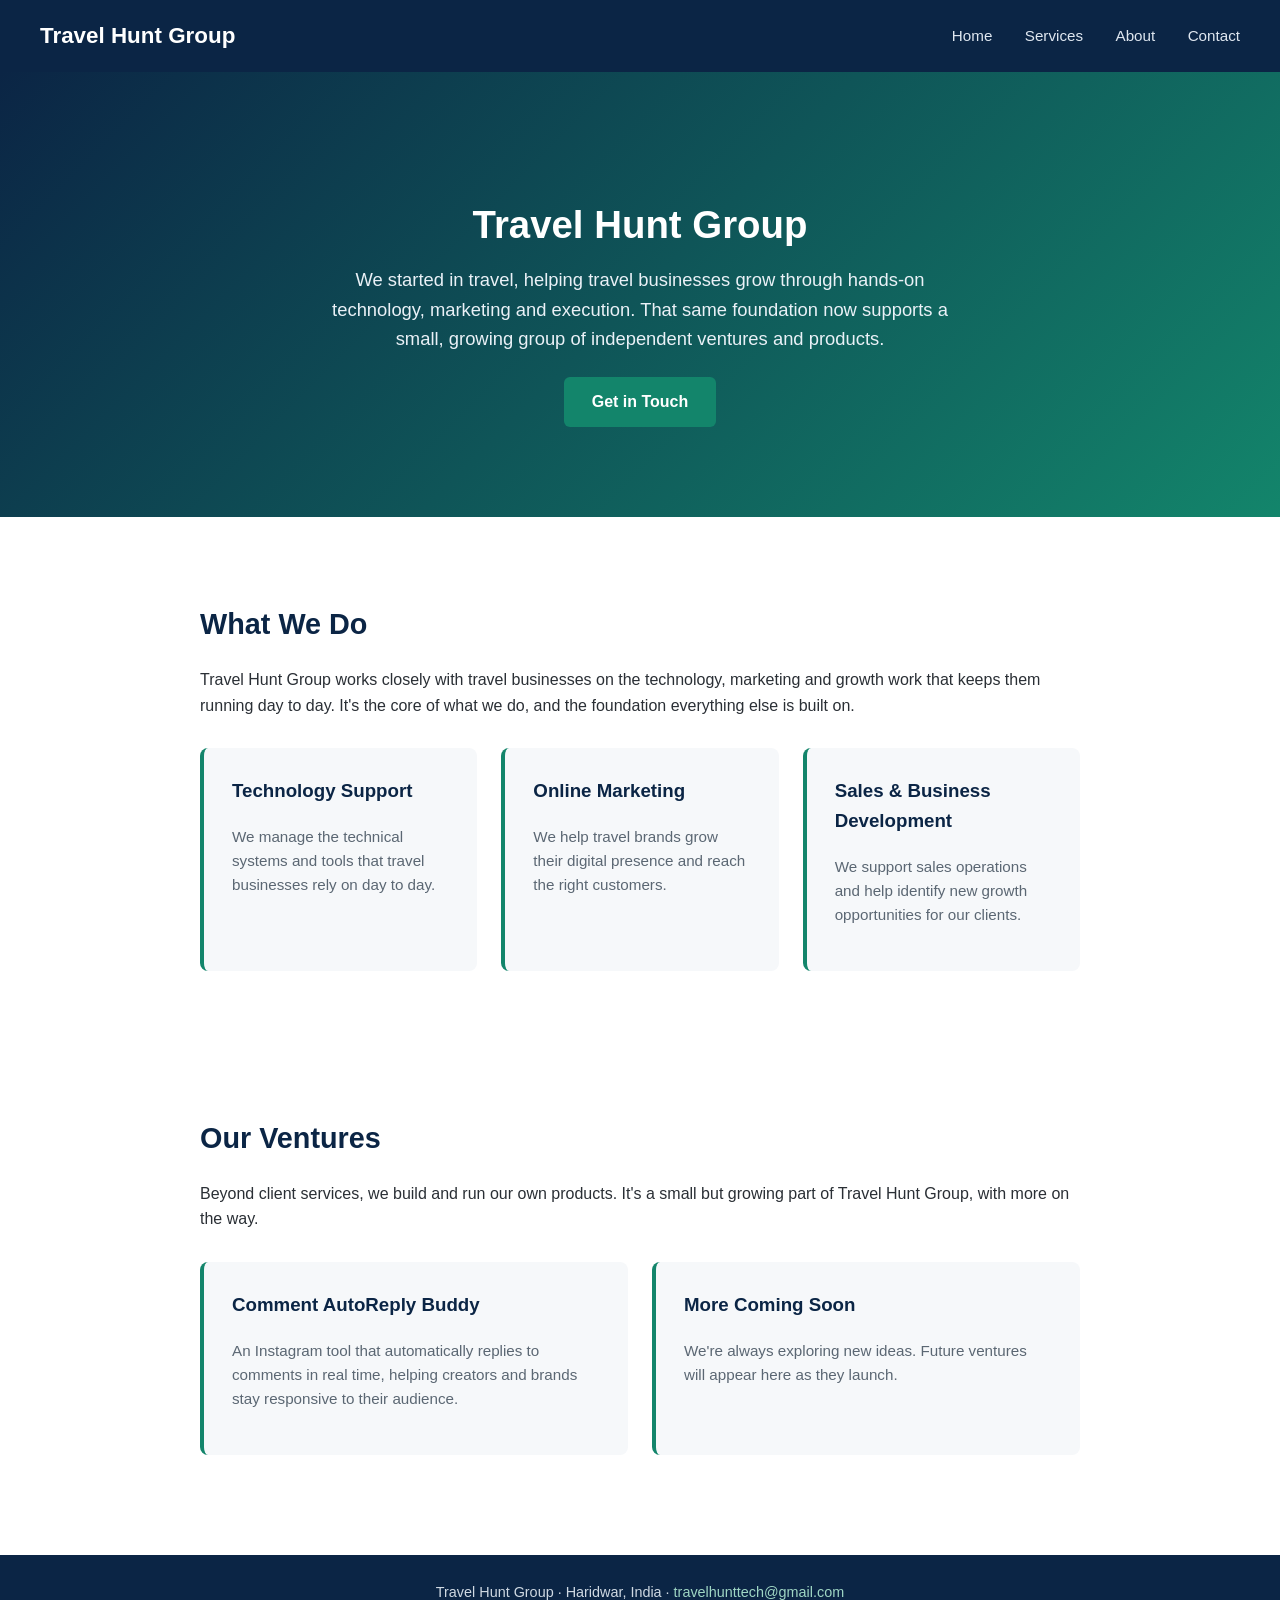
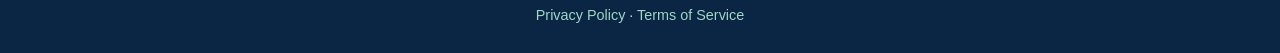
<file: index.html>
<!DOCTYPE html>
<html lang="en">
<head>
<meta charset="UTF-8">
<title>Travel Hunt Group | Travel Services & Digital Ventures</title>
<meta name="viewport" content="width=device-width, initial-scale=1.0">
<link rel="stylesheet" href="style.css">
</head>
<body>
<header>
<a class="logo" href="index.html">Travel Hunt Group</a>
<nav>
<a href="index.html">Home</a>
<a href="services.html">Services</a>
<a href="about.html">About</a>
<a href="contact.html">Contact</a>
</nav>
</header>
<section class="hero">
<h1>Travel Hunt Group</h1>
<p>We started in travel, helping travel businesses grow through hands-on technology, marketing and execution. That same foundation now supports a small, growing group of independent ventures and products.</p>
<a class="cta" href="contact.html">Get in Touch</a>
</section>
<div class="container">
<h2>What We Do</h2>
<p>Travel Hunt Group works closely with travel businesses on the technology, marketing and growth work that keeps them running day to day. It's the core of what we do, and the foundation everything else is built on.</p>
<div class="card-grid">
<div class="card">
<h3>Technology Support</h3>
<p>We manage the technical systems and tools that travel businesses rely on day to day.</p>
</div>
<div class="card">
<h3>Online Marketing</h3>
<p>We help travel brands grow their digital presence and reach the right customers.</p>
</div>
<div class="card">
<h3>Sales & Business Development</h3>
<p>We support sales operations and help identify new growth opportunities for our clients.</p>
</div>
</div>
</div>
<div class="container">
<h2>Our Ventures</h2>
<p>Beyond client services, we build and run our own products. It's a small but growing part of Travel Hunt Group, with more on the way.</p>
<div class="card-grid">
<div class="card">
<h3>Comment AutoReply Buddy</h3>
<p>An Instagram tool that automatically replies to comments in real time, helping creators and brands stay responsive to their audience.</p>
</div>
<div class="card">
<h3>More Coming Soon</h3>
<p>We're always exploring new ideas. Future ventures will appear here as they launch.</p>
</div>
</div>
</div>
<footer>
Travel Hunt Group &middot; Haridwar, India &middot; <a href="mailto:travelhunttech@gmail.com">travelhunttech@gmail.com</a>
<br>
<a href="privacy.html">Privacy Policy</a> &middot; <a href="terms.html">Terms of Service</a>
</footer>
</body>
</html>
</file>
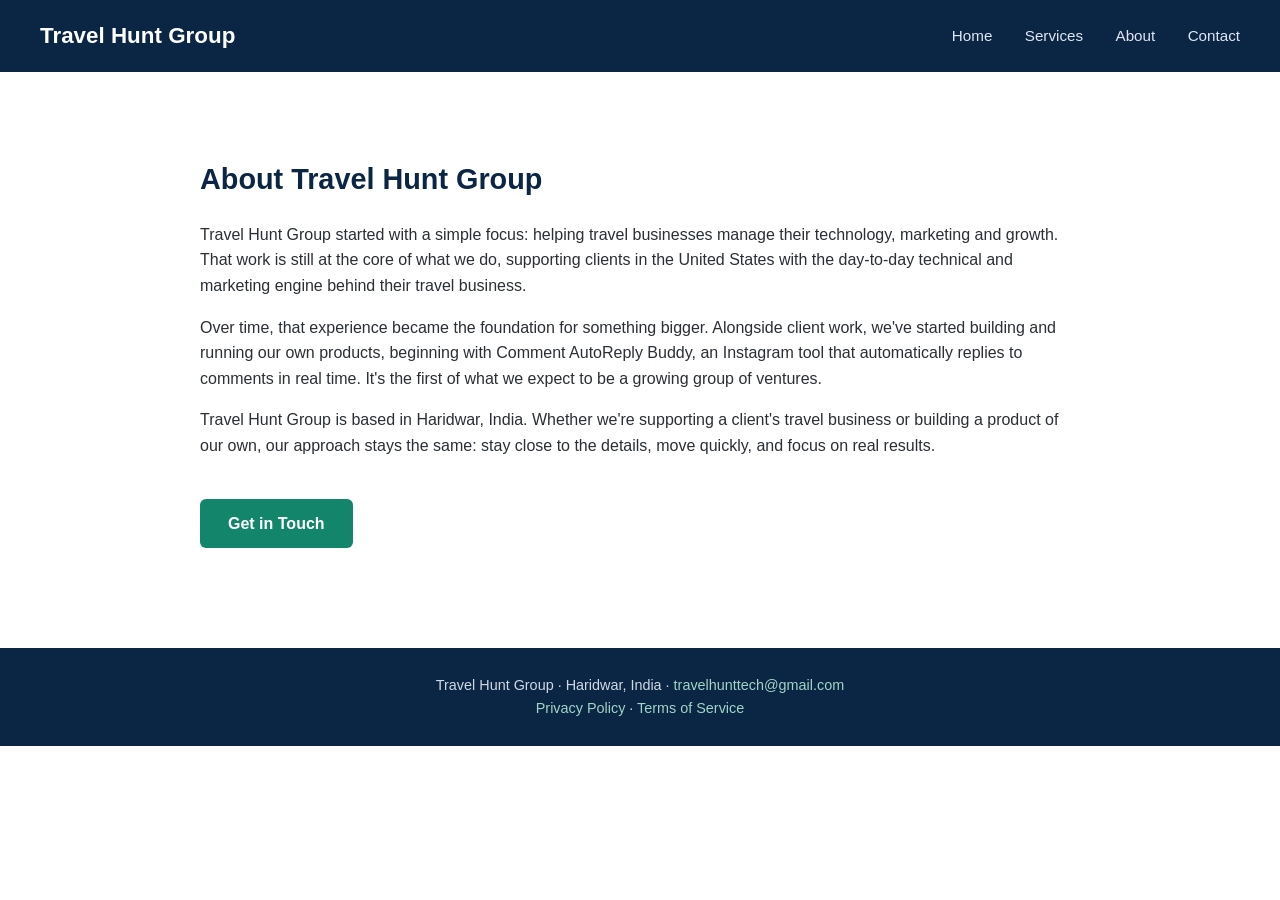
<file: about.html>
<!DOCTYPE html>
<html lang="en">
<head>
<meta charset="UTF-8">
<title>About Us | Travel Hunt Group</title>
<meta name="viewport" content="width=device-width, initial-scale=1.0">
<link rel="stylesheet" href="style.css">
</head>
<body>
<header>
<a class="logo" href="index.html">Travel Hunt Group</a>
<nav>
<a href="index.html">Home</a>
<a href="services.html">Services</a>
<a href="about.html">About</a>
<a href="contact.html">Contact</a>
</nav>
</header>
<div class="container">
<h2>About Travel Hunt Group</h2>
<p>Travel Hunt Group started with a simple focus: helping travel businesses manage their technology, marketing and growth. That work is still at the core of what we do, supporting clients in the United States with the day-to-day technical and marketing engine behind their travel business.</p>
<p>Over time, that experience became the foundation for something bigger. Alongside client work, we've started building and running our own products, beginning with Comment AutoReply Buddy, an Instagram tool that automatically replies to comments in real time. It's the first of what we expect to be a growing group of ventures.</p>
<p>Travel Hunt Group is based in Haridwar, India. Whether we're supporting a client's travel business or building a product of our own, our approach stays the same: stay close to the details, move quickly, and focus on real results.</p>
<a class="cta" href="contact.html">Get in Touch</a>
</div>
<footer>
Travel Hunt Group &middot; Haridwar, India &middot; <a href="mailto:travelhunttech@gmail.com">travelhunttech@gmail.com</a>
<br>
<a href="privacy.html">Privacy Policy</a> &middot; <a href="terms.html">Terms of Service</a>
</footer>
</body>
</html>
</file>
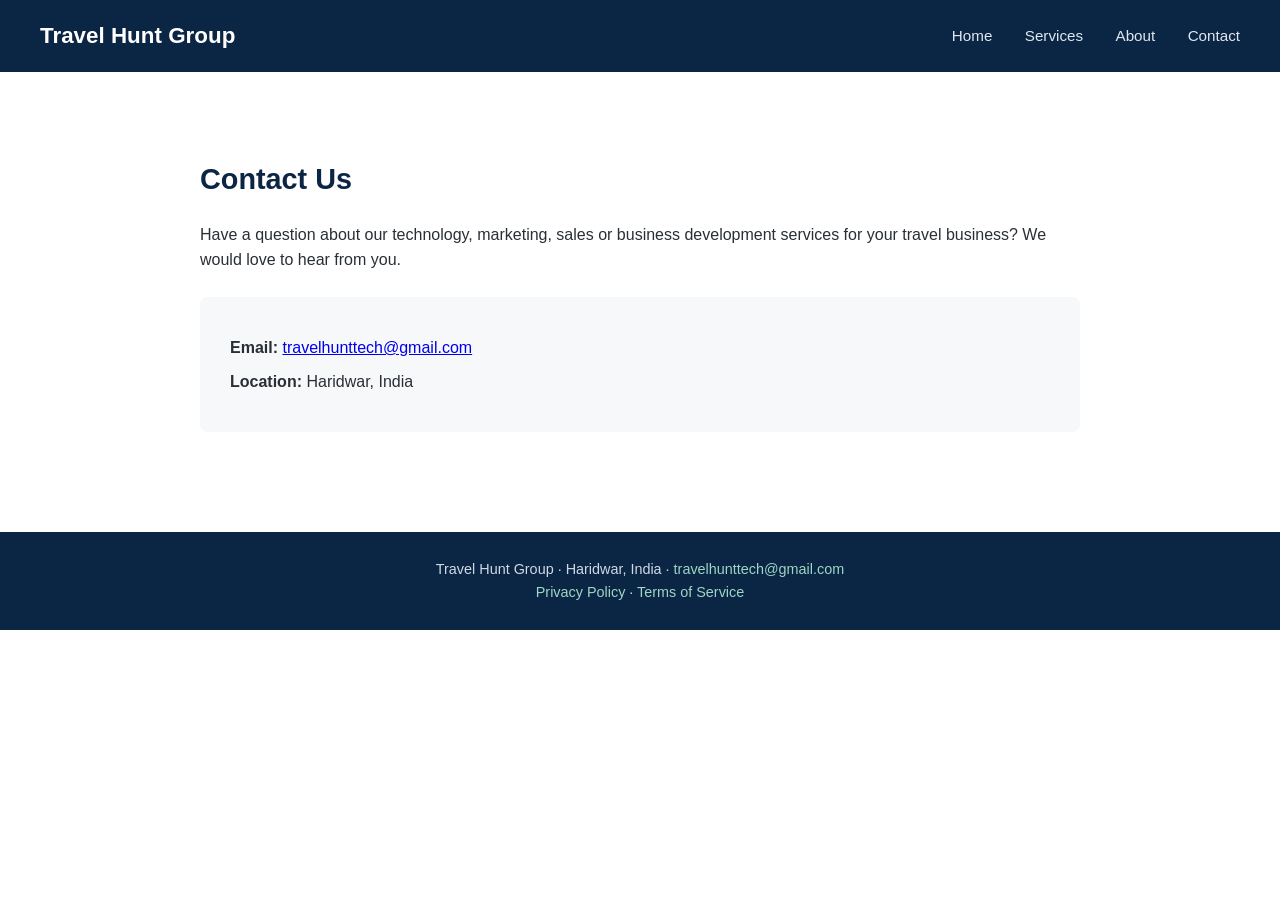
<file: contact.html>
<!DOCTYPE html>
  <html lang="en">
  <head>
  <meta charset="UTF-8">
  <title>Contact | Travel Hunt Group</title>
<meta name="viewport" content="width=device-width, initial-scale=1.0">
<link rel="stylesheet" href="style.css">
  </head>
  <body>
  <header>
  <a class="logo" href="index.html">Travel Hunt Group</a>
<nav>
<a href="index.html">Home</a>
<a href="services.html">Services</a>
<a href="about.html">About</a>
<a href="contact.html">Contact</a>
  </nav>
  </header>
  <div class="container">
  <h2>Contact Us</h2>
  <p>Have a question about our technology, marketing, sales or business development services for your travel business? We would love to hear from you.</p>
<div class="contact-info">
<p><strong>Email:</strong> <a href="mailto:travelhunttech@gmail.com">travelhunttech@gmail.com</a></p>
  <p><strong>Location:</strong> Haridwar, India</p>
  </div>
  </div>
  <footer>
  Travel Hunt Group &middot; Haridwar, India &middot; <a href="mailto:travelhunttech@gmail.com">travelhunttech@gmail.com</a>
  <br>
  <a href="privacy.html">Privacy Policy</a> &middot; <a href="terms.html">Terms of Service</a>
  </footer>
  </body>
  </html>
</file>
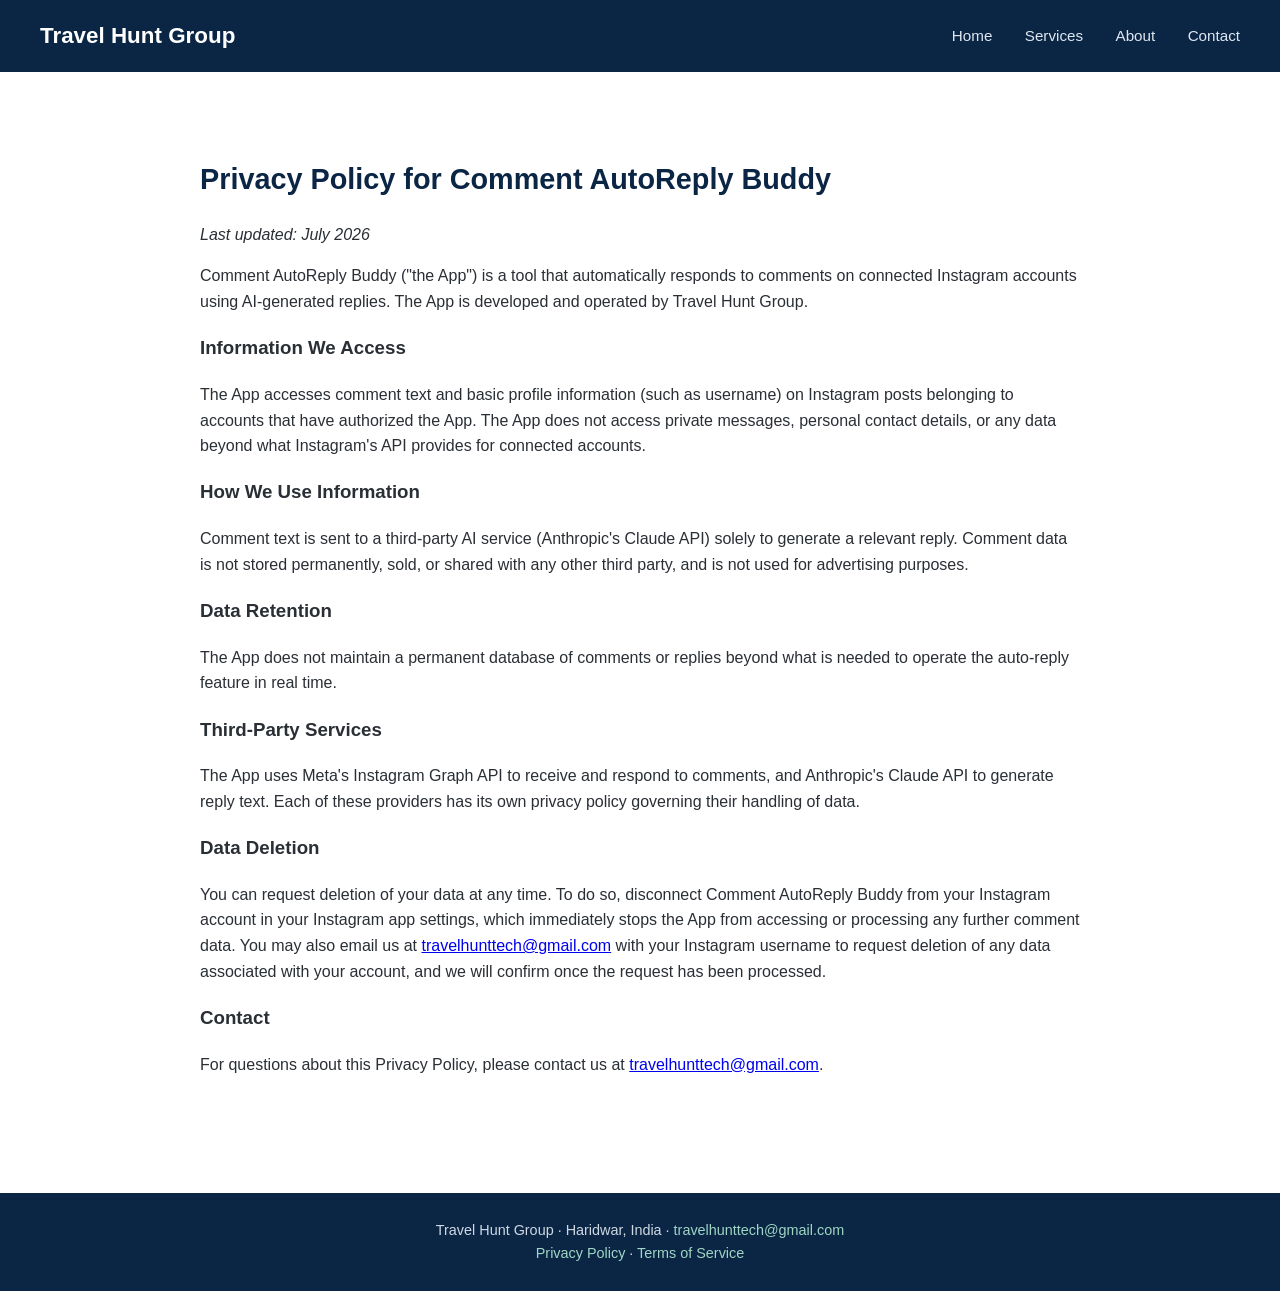
<file: privacy.html>
<!DOCTYPE html>
  <html lang="en">
  <head>
  <meta charset="UTF-8">
  <title>Privacy Policy | Travel Hunt Group</title>
<meta name="viewport" content="width=device-width, initial-scale=1.0">
<link rel="stylesheet" href="style.css">
  </head>
  <body>
  <header>
  <a class="logo" href="index.html">Travel Hunt Group</a>
<nav>
<a href="index.html">Home</a>
<a href="services.html">Services</a>
<a href="about.html">About</a>
<a href="contact.html">Contact</a>
  </nav>
  </header>
  <div class="container">
  <h2>Privacy Policy for Comment AutoReply Buddy</h2>
<p><em>Last updated: July 2026</em></p>
<p>Comment AutoReply Buddy ("the App") is a tool that automatically responds to comments on connected Instagram accounts using AI-generated replies. The App is developed and operated by Travel Hunt Group.</p>
  <h3>Information We Access</h3>
<p>The App accesses comment text and basic profile information (such as username) on Instagram posts belonging to accounts that have authorized the App. The App does not access private messages, personal contact details, or any data beyond what Instagram's API provides for connected accounts.</p>
<h3>How We Use Information</h3>
<p>Comment text is sent to a third-party AI service (Anthropic's Claude API) solely to generate a relevant reply. Comment data is not stored permanently, sold, or shared with any other third party, and is not used for advertising purposes.</p>
<h3>Data Retention</h3>
<p>The App does not maintain a permanent database of comments or replies beyond what is needed to operate the auto-reply feature in real time.</p>
<h3>Third-Party Services</h3>
<p>The App uses Meta's Instagram Graph API to receive and respond to comments, and Anthropic's Claude API to generate reply text. Each of these providers has its own privacy policy governing their handling of data.</p>
<h3 id="data-deletion">Data Deletion</h3>
    <p>You can request deletion of your data at any time. To do so, disconnect Comment AutoReply Buddy from your Instagram account in your Instagram app settings, which immediately stops the App from accessing or processing any further comment data. You may also email us at <a href="mailto:travelhunttech@gmail.com">travelhunttech@gmail.com</a> with your Instagram username to request deletion of any data associated with your account, and we will confirm once the request has been processed.</p>
  <h3>Contact</h3>
    <p>For questions about this Privacy Policy, please contact us at <a href="mailto:travelhunttech@gmail.com">travelhunttech@gmail.com</a>.</p>
</div>
<footer>
Travel Hunt Group &middot; Haridwar, India &middot; <a href="mailto:travelhunttech@gmail.com">travelhunttech@gmail.com</a>
<br>
<a href="privacy.html">Privacy Policy</a> &middot; <a href="terms.html">Terms of Service</a>
</footer>
</body>
</html>
</file>
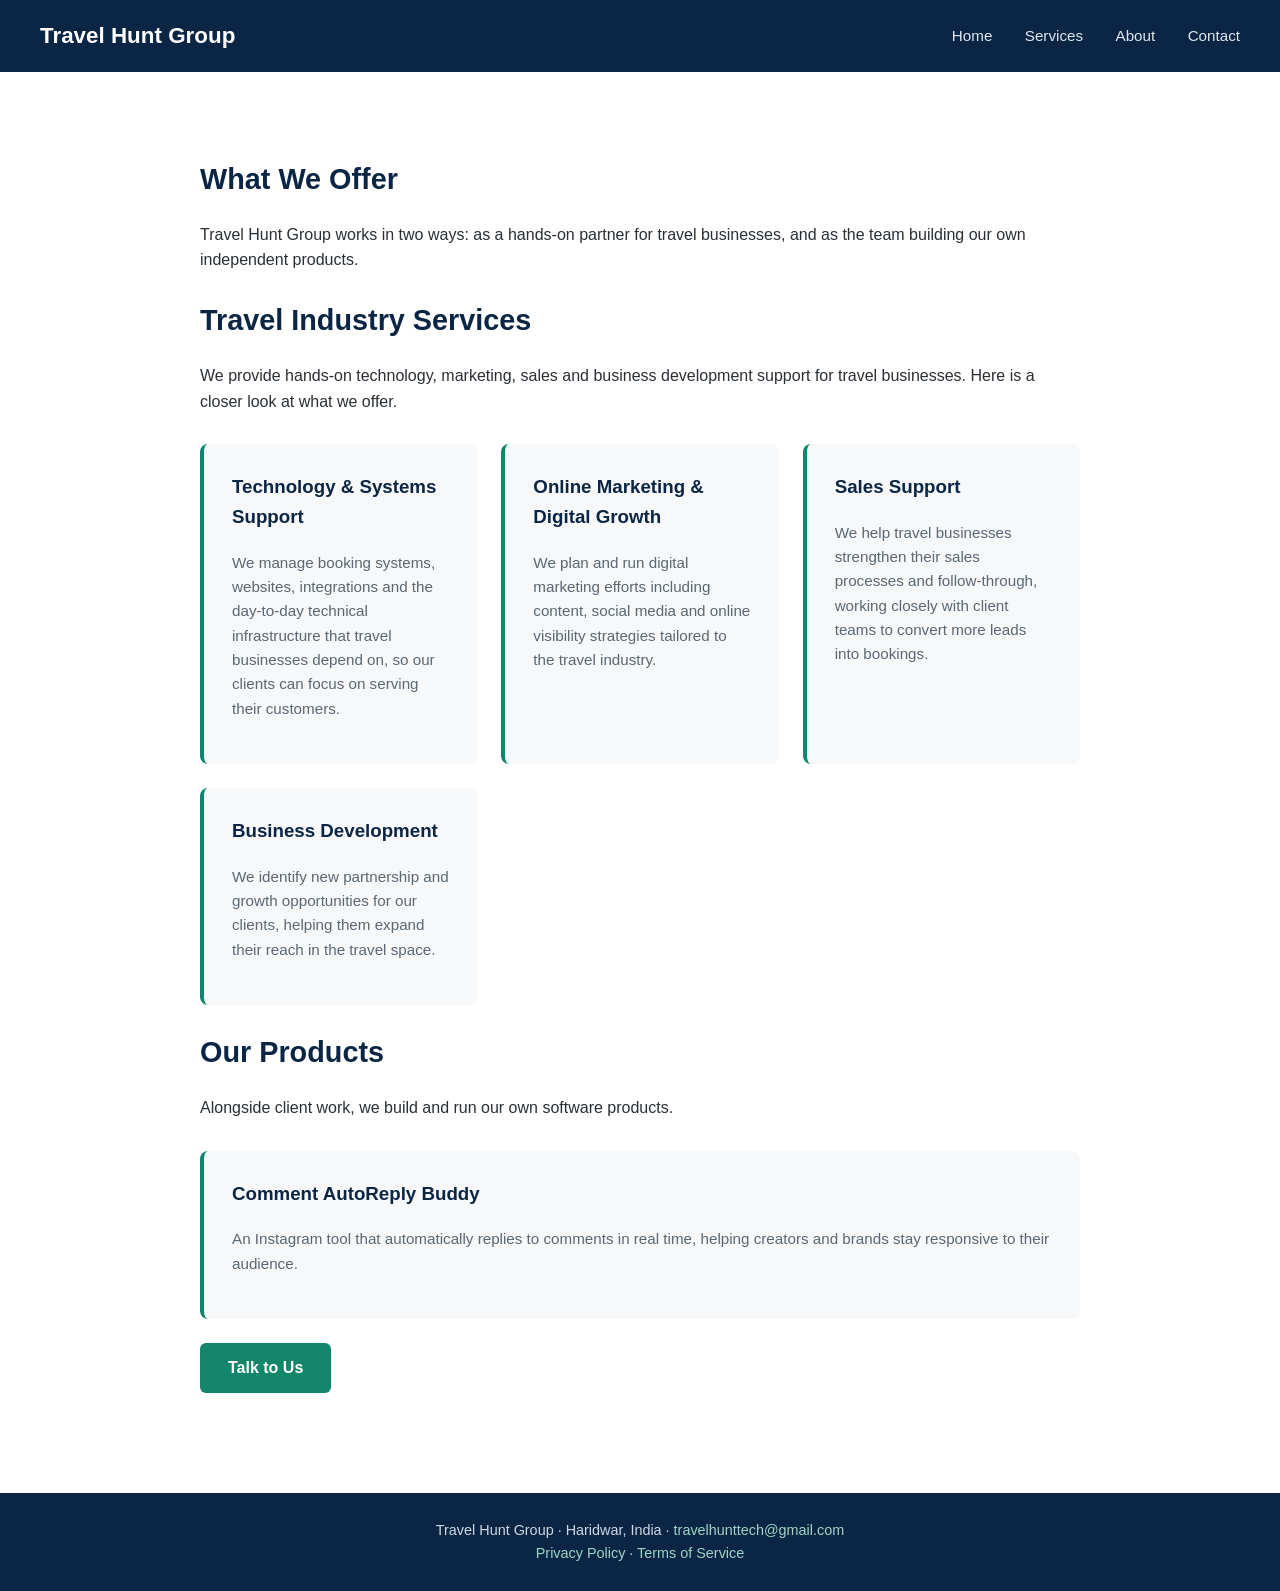
<file: services.html>
<!DOCTYPE html>
<html lang="en">
<head>
<meta charset="UTF-8">
<title>Services | Travel Hunt Group</title>
<meta name="viewport" content="width=device-width, initial-scale=1.0">
<link rel="stylesheet" href="style.css">
</head>
<body>
<header>
<a class="logo" href="index.html">Travel Hunt Group</a>
<nav>
<a href="index.html">Home</a>
<a href="services.html">Services</a>
<a href="about.html">About</a>
<a href="contact.html">Contact</a>
</nav>
</header>
<div class="container">
<h2>What We Offer</h2>
<p>Travel Hunt Group works in two ways: as a hands-on partner for travel businesses, and as the team building our own independent products.</p>
<h2>Travel Industry Services</h2>
<p>We provide hands-on technology, marketing, sales and business development support for travel businesses. Here is a closer look at what we offer.</p>
<div class="card-grid">
<div class="card">
<h3>Technology & Systems Support</h3>
<p>We manage booking systems, websites, integrations and the day-to-day technical infrastructure that travel businesses depend on, so our clients can focus on serving their customers.</p>
</div>
<div class="card">
<h3>Online Marketing & Digital Growth</h3>
<p>We plan and run digital marketing efforts including content, social media and online visibility strategies tailored to the travel industry.</p>
</div>
<div class="card">
<h3>Sales Support</h3>
<p>We help travel businesses strengthen their sales processes and follow-through, working closely with client teams to convert more leads into bookings.</p>
</div>
<div class="card">
<h3>Business Development</h3>
<p>We identify new partnership and growth opportunities for our clients, helping them expand their reach in the travel space.</p>
</div>
</div>
<h2>Our Products</h2>
<p>Alongside client work, we build and run our own software products.</p>
<div class="card-grid">
<div class="card">
<h3>Comment AutoReply Buddy</h3>
<p>An Instagram tool that automatically replies to comments in real time, helping creators and brands stay responsive to their audience.</p>
</div>
</div>
<a class="cta" href="contact.html">Talk to Us</a>
</div>
<footer>
Travel Hunt Group &middot; Haridwar, India &middot; <a href="mailto:travelhunttech@gmail.com">travelhunttech@gmail.com</a>
<br>
<a href="privacy.html">Privacy Policy</a> &middot; <a href="terms.html">Terms of Service</a>
</footer>
</body>
</html>
</file>
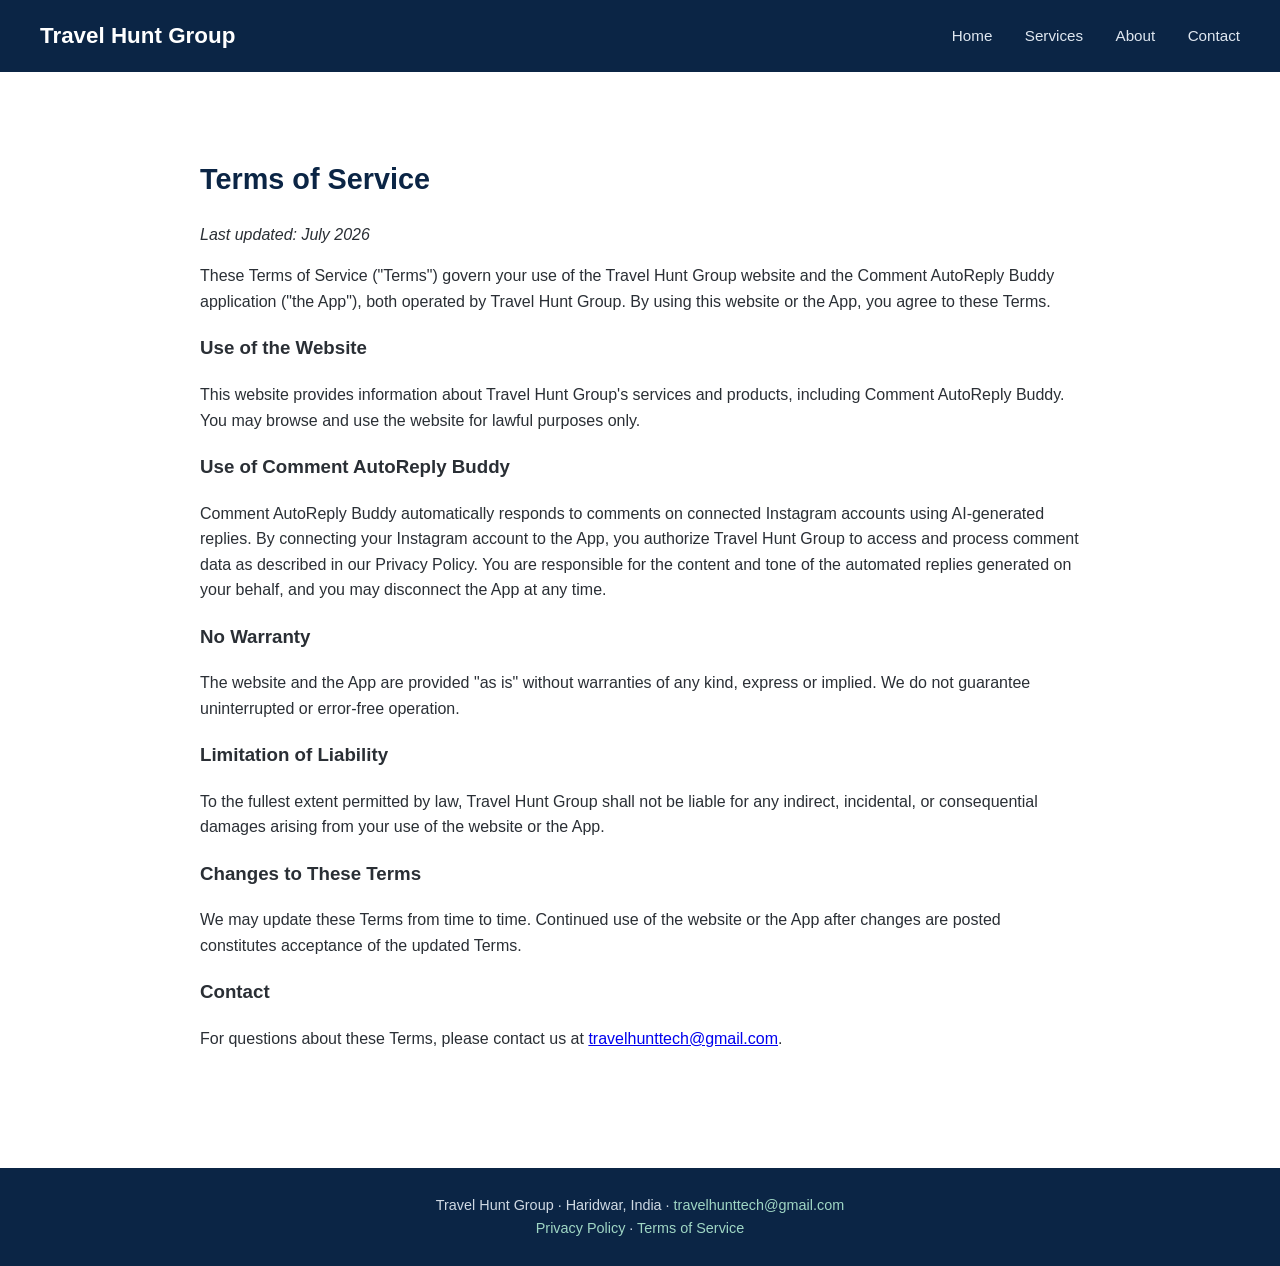
<file: terms.html>
<!DOCTYPE html>
<html lang="en">
<head>
<meta charset="UTF-8">
<title>Terms of Service | Travel Hunt Group</title>
<meta name="viewport" content="width=device-width, initial-scale=1.0">
<link rel="stylesheet" href="style.css">
</head>
<body>
<header>
<a class="logo" href="index.html">Travel Hunt Group</a>
<nav>
<a href="index.html">Home</a>
<a href="services.html">Services</a>
<a href="about.html">About</a>
<a href="contact.html">Contact</a>
</nav>
</header>
<div class="container">
<h2>Terms of Service</h2>
<p><em>Last updated: July 2026</em></p>
<p>These Terms of Service ("Terms") govern your use of the Travel Hunt Group website and the Comment AutoReply Buddy application ("the App"), both operated by Travel Hunt Group. By using this website or the App, you agree to these Terms.</p>
<h3>Use of the Website</h3>
<p>This website provides information about Travel Hunt Group's services and products, including Comment AutoReply Buddy. You may browse and use the website for lawful purposes only.</p>
<h3>Use of Comment AutoReply Buddy</h3>
<p>Comment AutoReply Buddy automatically responds to comments on connected Instagram accounts using AI-generated replies. By connecting your Instagram account to the App, you authorize Travel Hunt Group to access and process comment data as described in our Privacy Policy. You are responsible for the content and tone of the automated replies generated on your behalf, and you may disconnect the App at any time.</p>
<h3>No Warranty</h3>
<p>The website and the App are provided "as is" without warranties of any kind, express or implied. We do not guarantee uninterrupted or error-free operation.</p>
<h3>Limitation of Liability</h3>
<p>To the fullest extent permitted by law, Travel Hunt Group shall not be liable for any indirect, incidental, or consequential damages arising from your use of the website or the App.</p>
<h3>Changes to These Terms</h3>
<p>We may update these Terms from time to time. Continued use of the website or the App after changes are posted constitutes acceptance of the updated Terms.</p>
<h3>Contact</h3>
<p>For questions about these Terms, please contact us at <a href="mailto:travelhunttech@gmail.com">travelhunttech@gmail.com</a>.</p>
</div>
<footer>
Travel Hunt Group &middot; Haridwar, India &middot; <a href="mailto:travelhunttech@gmail.com">travelhunttech@gmail.com</a>
<br>
<a href="privacy.html">Privacy Policy</a> &middot; <a href="terms.html">Terms of Service</a>
</footer>
</body>
</html>
</file>
<file: style.css>
:root {
  --navy: #0b2545;
  --teal: #13856b;
  --light-bg: #f6f8fa;
  --text: #2a2f35;
  --muted: #5b6773;
}

* { box-sizing: border-box; }

body {
  margin: 0;
  font-family: 'Segoe UI', Arial, sans-serif;
  color: var(--text);
  background: #ffffff;
  line-height: 1.6;
}

header {
  background: var(--navy);
  color: #fff;
  padding: 18px 40px;
  display: flex;
  justify-content: space-between;
  align-items: center;
}

header .logo {
  font-size: 1.4rem;
  font-weight: 700;
  color: #fff;
  text-decoration: none;
}

nav a {
  color: #dfe7f0;
  text-decoration: none;
  margin-left: 28px;
  font-size: 0.95rem;
}

nav a:hover { color: #ffffff; text-decoration: underline; }

.hero {
  background: linear-gradient(135deg, var(--navy), var(--teal));
  color: #fff;
  padding: 90px 40px;
  text-align: center;
}

.hero h1 { font-size: 2.4rem; margin-bottom: 10px; }
.hero p { font-size: 1.15rem; color: #eaf1f7; max-width: 640px; margin: 0 auto; }

.container {
  max-width: 960px;
  margin: 0 auto;
  padding: 60px 40px;
}

h2 {
  color: var(--navy);
  font-size: 1.8rem;
  margin-bottom: 20px;
}

.card-grid {
  display: grid;
  grid-template-columns: repeat(auto-fit, minmax(240px, 1fr));
  gap: 24px;
  margin-top: 30px;
}

.card {
  background: var(--light-bg);
  border-radius: 8px;
  padding: 28px;
  border-left: 4px solid var(--teal);
}

.card h3 { color: var(--navy); margin-top: 0; }
.card p { color: var(--muted); font-size: 0.95rem; }

.cta {
  display: inline-block;
  background: var(--teal);
  color: #fff;
  padding: 12px 28px;
  border-radius: 6px;
  text-decoration: none;
  margin-top: 24px;
  font-weight: 600;
}

.cta:hover { background: #0f6b56; }

footer {
  background: var(--navy);
  color: #cfd9e3;
  text-align: center;
  padding: 26px 20px;
  font-size: 0.9rem;
  margin-top: 40px;
}

footer a { color: #9fd6c4; text-decoration: none; }

.contact-info {
  background: var(--light-bg);
  padding: 30px;
  border-radius: 8px;
  margin-top: 24px;
}

.contact-info p { margin: 8px 0; }
</file>
